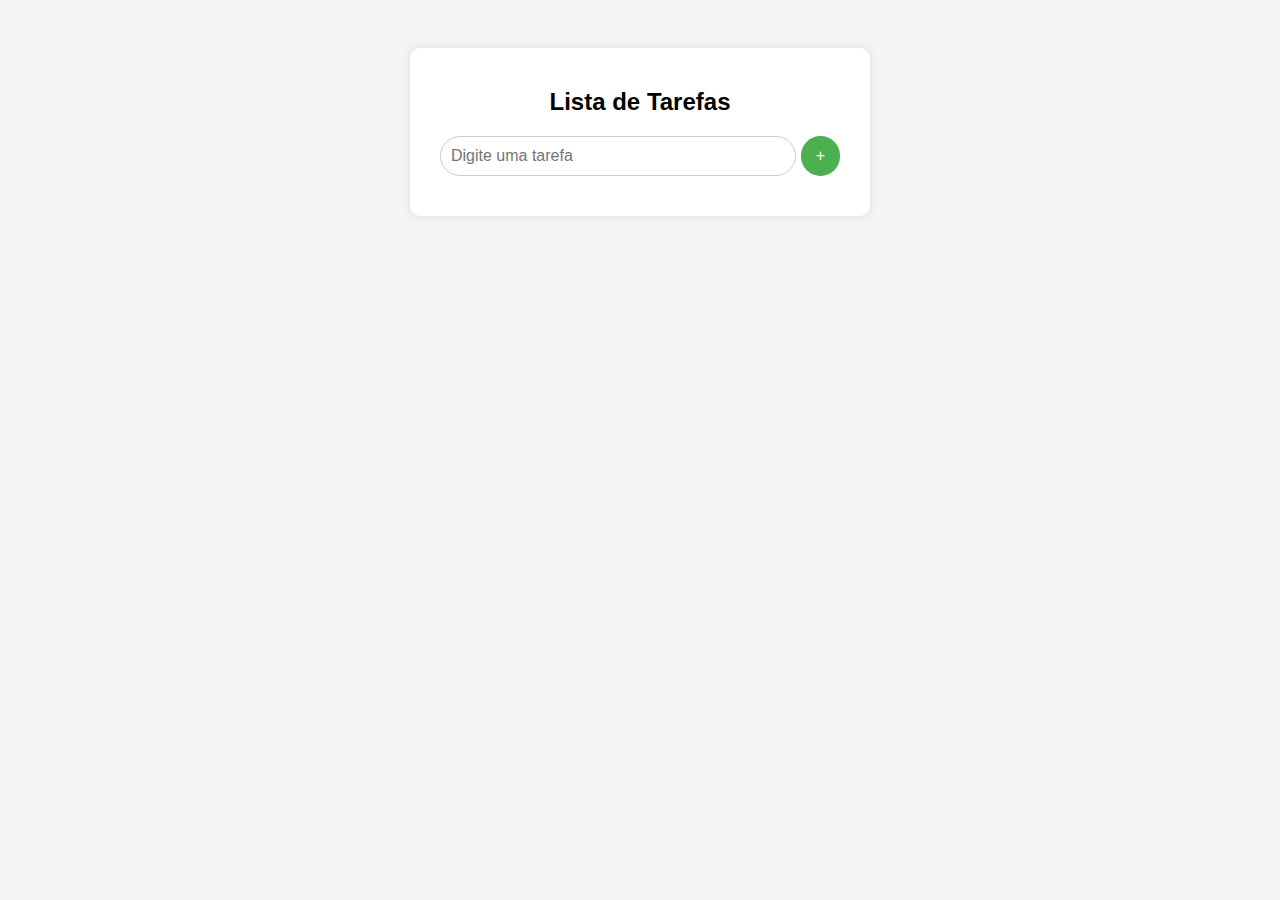
<file: adwda/index.html>
<!DOCTYPE html>
<html lang="pt-BR">
<head>
  <meta charset="UTF-8">
  <title>Lista de Tarefas</title>
  <style>
    body {
      font-family: Arial, sans-serif;
      background-color: #f4f4f4;
      padding: 40px;
      display: flex;
      justify-content: center;
    }

    .todo-container {
      background: white;
      padding: 20px 30px;
      border-radius: 10px;
      box-shadow: 0 0 10px rgba(0,0,0,0.1);
      width: 100%;
      max-width: 400px;
    }

    h2 {
      text-align: center;
      margin-bottom: 20px;
    }

    #novaTarefa {
      width: calc(100% - 50px);
      padding: 10px;
      font-size: 16px;
      border: 1px solid #ccc;
      border-radius: 20px;
      outline: none;
    }

    #adicionar {
      padding: 10px 15px;
      margin-left: 5px;
      font-size: 16px;
      border: none;
      border-radius: 20px;
      background-color: #4CAF50;
      color: white;
      cursor: pointer;
    }

    ul {
      list-style: none;
      padding: 0;
      margin-top: 20px;
    }

    li {
      display: flex;
      justify-content: space-between;
      align-items: center;
      padding: 10px;
      margin-bottom: 8px;
      background: #eee;
      border-radius: 8px;
      transition: background 0.2s;
    }

    li.concluida {
      text-decoration: line-through;
      background-color: #d4edda;
    }

    .botoes {
      display: flex;
      gap: 5px;
    }

    .botoes button {
      border: none;
      border-radius: 5px;
      padding: 5px 8px;
      cursor: pointer;
    }

    .concluir-btn {
      background-color: #28a745;
      color: white;
    }

    .remover-btn {
      background-color: #dc3545;
      color: white;
    }
  </style>
</head>
<body>
  <div class="todo-container">
    <h2>Lista de Tarefas</h2>
    <div style="display: flex;">
      <input type="text" id="novaTarefa" placeholder="Digite uma tarefa">
      <button id="adicionar">+</button>
    </div>
    <ul id="listaTarefas"></ul>
  </div>

  <script>
    const botaoAdicionar = document.getElementById("adicionar");
    const inputTarefa = document.getElementById("novaTarefa");
    const lista = document.getElementById("listaTarefas");

    botaoAdicionar.addEventListener("click", adicionarTarefa);
    inputTarefa.addEventListener("keypress", function(e) {
      if (e.key === "Enter") adicionarTarefa();
    });

    function adicionarTarefa() {
      const texto = inputTarefa.value.trim();
      if (texto === "") return;

      const li = document.createElement("li");
      li.textContent = texto;

      const botoes = document.createElement("div");
      botoes.className = "botoes";

      const btnConcluir = document.createElement("button");
      btnConcluir.textContent = "✔";
      btnConcluir.className = "concluir-btn";
      btnConcluir.onclick = () => {
        li.classList.toggle("concluida");
      };

      const btnRemover = document.createElement("button");
      btnRemover.textContent = "✖";
      btnRemover.className = "remover-btn";
      btnRemover.onclick = () => {
        lista.removeChild(li);
      };

      botoes.appendChild(btnConcluir);
      botoes.appendChild(btnRemover);
      li.appendChild(botoes);
      lista.appendChild(li);

      inputTarefa.value = "";
      inputTarefa.focus();
    }
  </script>
</body>
</html>
</file>
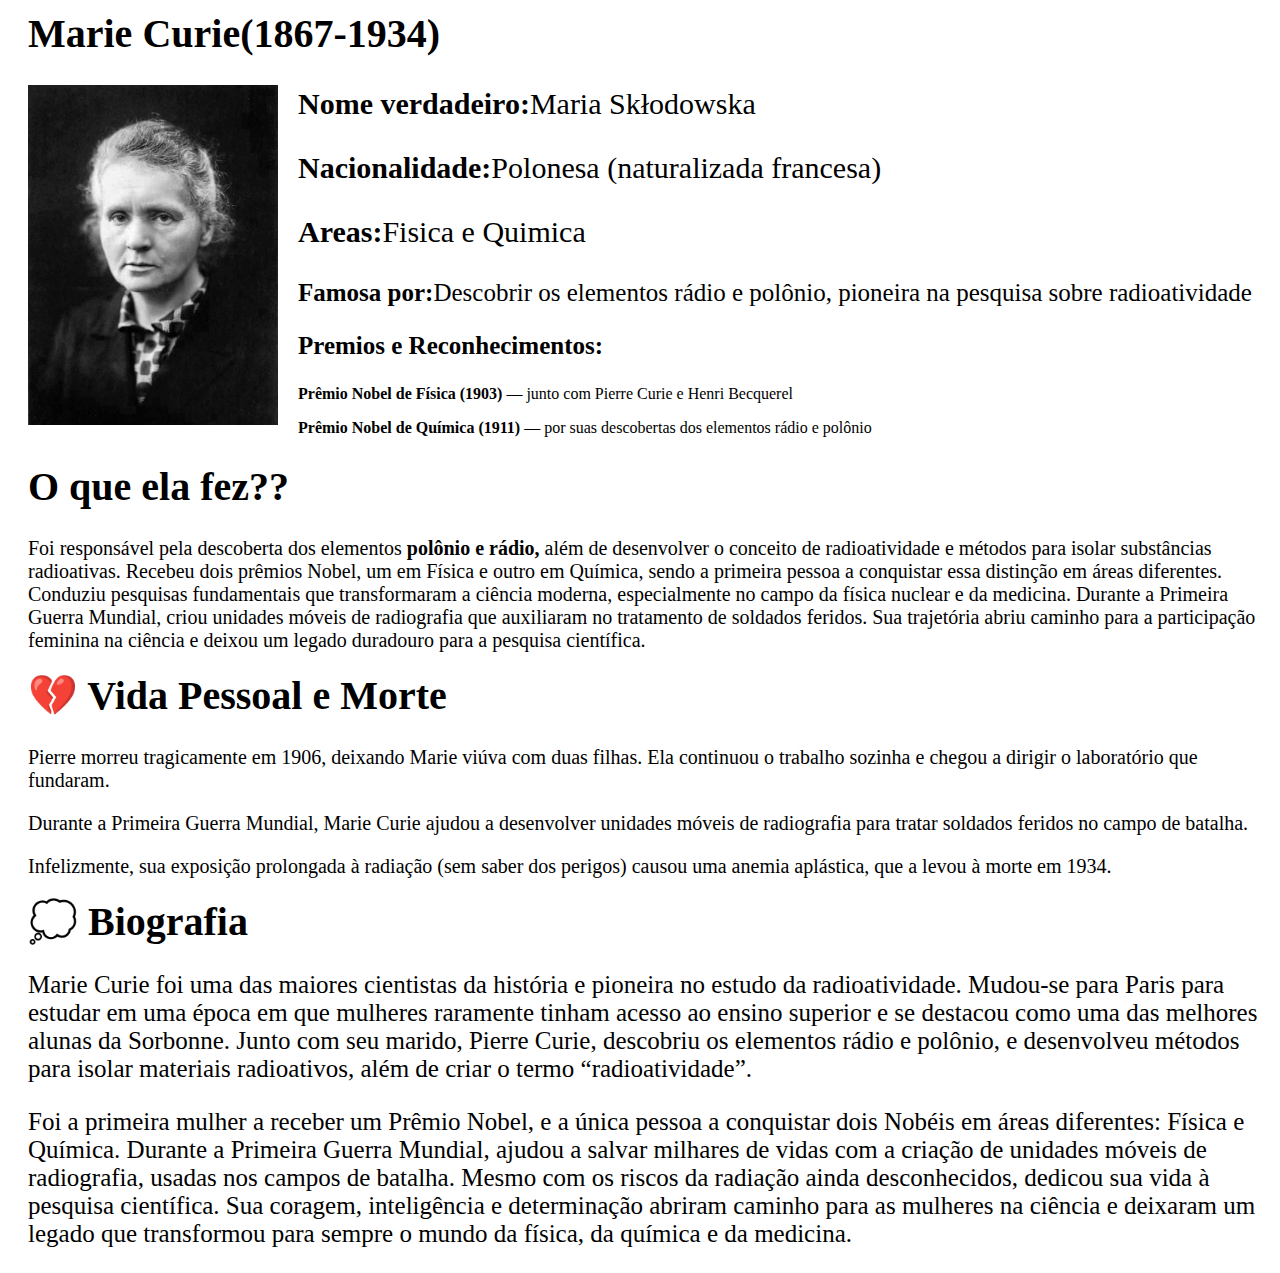
<file: html/HTML1.html>
<html>
<!DOCTYPE html>
<html lang="pt-br">

<head>
    <meta charset="UTF-8">
    <meta name="viewport" content="width=device-width, initial-scale=1.0">
    <link rel="stylesheet" href="estilo.css">
    <title>Coisas</title>
</head>

<body>
    <h1>Marie Curie(1867-1934)</h1>
    <img src="Marie_Curie_c1920.jpg" style="float: left; margin-right: 20px;">
    <p class="medio"><b>Nome verdadeiro:</b>Maria Skłodowska</p>
    <p class="medio"><b>Nacionalidade:</b>Polonesa (naturalizada francesa)</p>
    <p class="medio"><b>Areas:</b>Fisica e Quimica</p>
    <p class="pequenin"><b>Famosa por:</b>Descobrir os elementos rádio e polônio, pioneira na pesquisa sobre
        radioatividade</p>
    <p class="pequenin"><b>Premios e Reconhecimentos:</b></p>
    <p><b>Prêmio Nobel de Física (1903)</b> — junto com Pierre Curie e Henri Becquerel</p>

        <p><b>Prêmio Nobel de Química (1911)</b> — por suas descobertas dos elementos rádio e polônio</p>

    <div style="clear: both;"></div>
    <h1>O que ela fez??</h1>
    <p class="texto">Foi responsável pela descoberta dos elementos <b>polônio e rádio,</b> além de desenvolver o
        conceito de radioatividade e métodos para isolar substâncias radioativas. Recebeu dois prêmios Nobel, um em
        Física e outro em Química, sendo a primeira pessoa a conquistar essa distinção em áreas diferentes. Conduziu
        pesquisas fundamentais que transformaram a ciência moderna, especialmente no campo da física nuclear e da
        medicina. Durante a Primeira Guerra Mundial, criou unidades móveis de radiografia que auxiliaram no tratamento
        de soldados feridos. Sua trajetória abriu caminho para a participação feminina na ciência e deixou um legado
        duradouro para a pesquisa científica.</p>


        <h1>💔 Vida Pessoal e Morte</h1>
        <p class="texto">Pierre morreu tragicamente em 1906, deixando Marie viúva com duas filhas. Ela continuou o trabalho sozinha e chegou a dirigir o laboratório que fundaram.</p>

            <p class="texto">Durante a Primeira Guerra Mundial, Marie Curie ajudou a desenvolver unidades móveis de radiografia para tratar soldados feridos no campo de batalha.</p>
            
            <p class="texto">Infelizmente, sua exposição prolongada à radiação (sem saber dos perigos) causou uma anemia aplástica, que a levou à morte em 1934.</p>

        <h1>💭 Biografia</h2>


    <p class="Bio">Marie Curie foi uma das maiores cientistas da história e pioneira no estudo da radioatividade. Mudou-se para
        Paris para estudar em uma época em que mulheres raramente tinham acesso ao ensino superior e se destacou como
        uma das melhores alunas da Sorbonne. Junto com seu marido, Pierre Curie, descobriu os elementos rádio e polônio,
        e desenvolveu métodos para isolar materiais radioativos, além de criar o termo “radioatividade”.</p>

        <p class="Bio">Foi a primeira mulher a receber um Prêmio Nobel, e a única pessoa a conquistar dois Nobéis em áreas diferentes:
        Física e Química. Durante a Primeira Guerra Mundial, ajudou a salvar milhares de vidas com a criação de unidades
        móveis de radiografia, usadas nos campos de batalha. Mesmo com os riscos da radiação ainda desconhecidos,
        dedicou sua vida à pesquisa científica. Sua coragem, inteligência e determinação abriram caminho para as
        mulheres na ciência e deixaram um legado que transformou para sempre o mundo da física, da química e da
        medicina.</p>
</body>

</html>

</html>
</file>
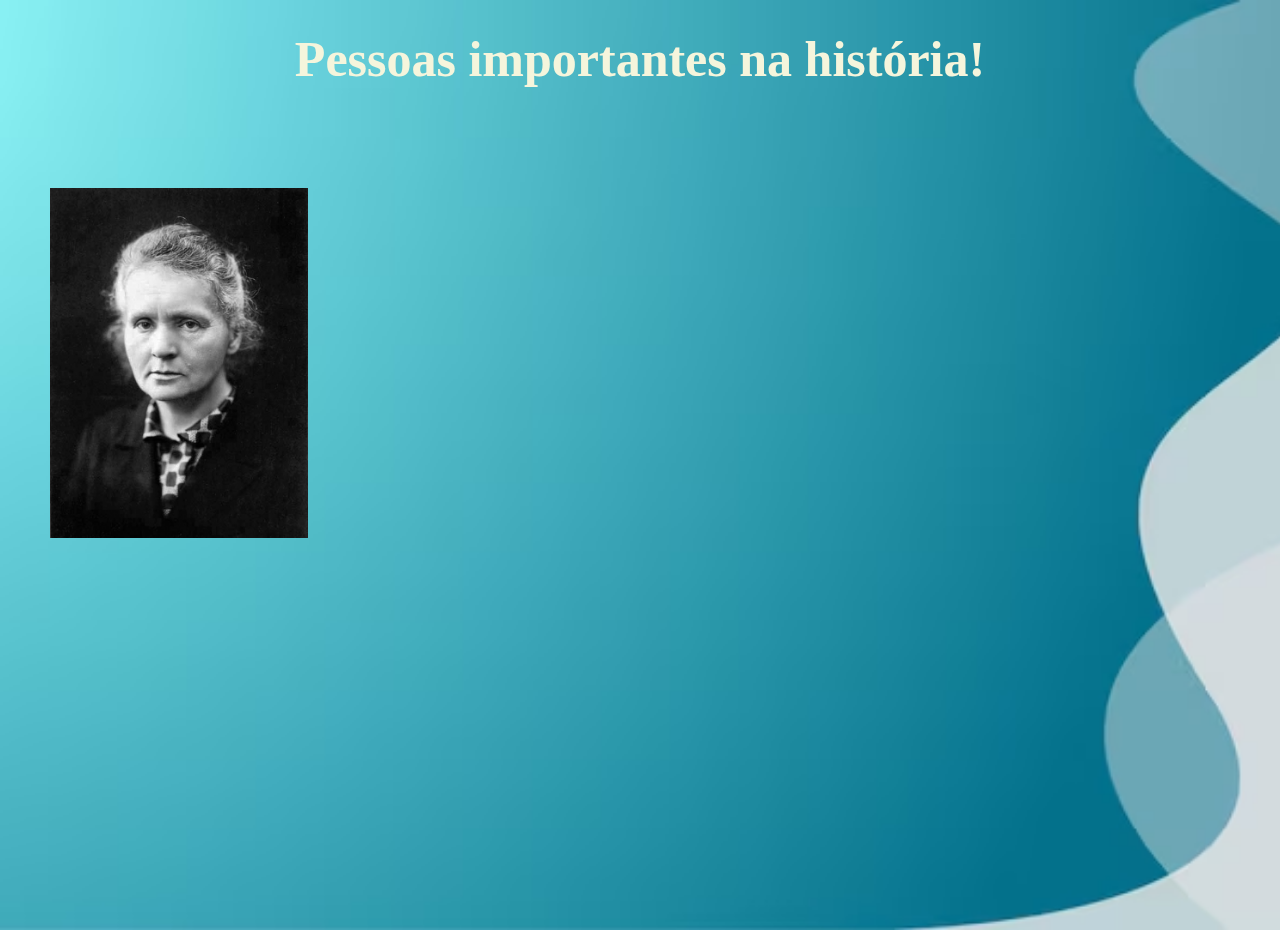
<file: html/index1.html>
<!DOCTYPE html>
<html lang="en">
<head>
    <meta charset="UTF-8">
    <meta name="viewport" content="width=device-width, initial-scale=1.0">
    <link rel="stylesheet" href="estilo1.css">
    <title>Inicio</title>
</head>
<body>
    <h1 class="titulo">Pessoas importantes na história!</h1>
    <div class="imagens">
        <a href="index2.html"><img src="Marie_Curie_c1920.jpg" class="imagem"></a>
    </div>
    
</body>
</html>
</file>
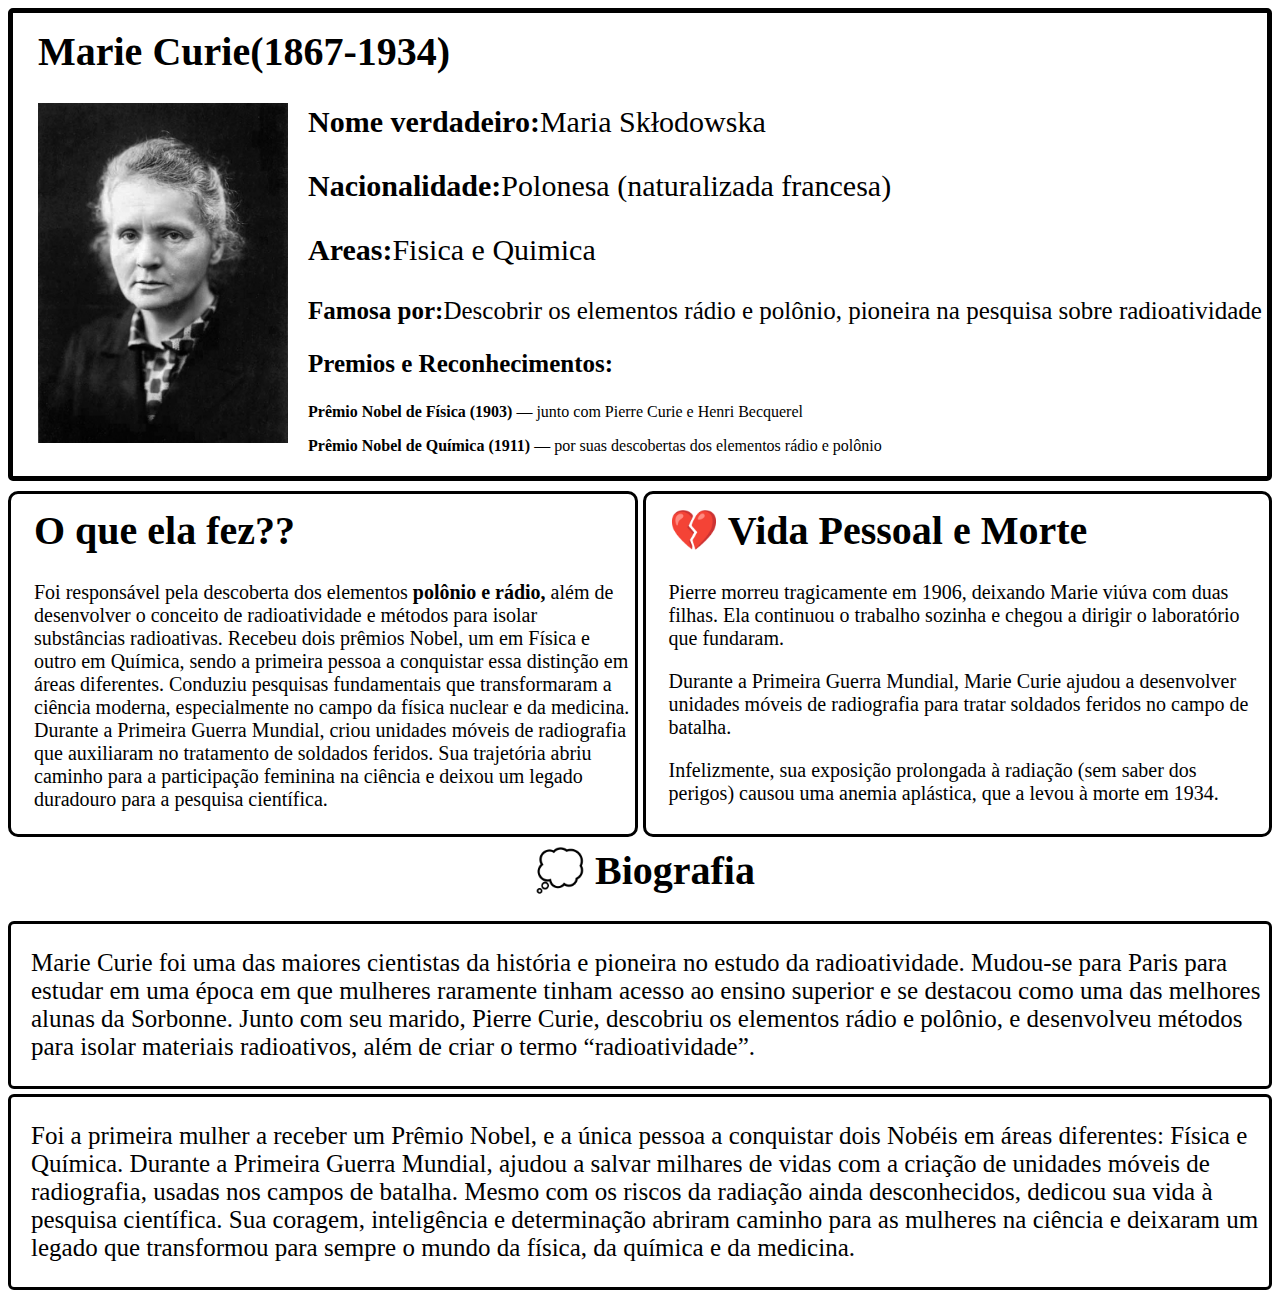
<file: html/index2.html>
<html>
<!DOCTYPE html>
<html lang="pt-br">

<head>
    <meta charset="UTF-8">
    <meta name="viewport" content="width=device-width, initial-scale=1.0">
    <link rel="stylesheet" href="estilo2.css">
    <title>Coisas</title>
</head>

<body><div class="caixa">
    <h1>Marie Curie(1867-1934)</h1>
    <img src="Marie_Curie_c1920.jpg" style="float: left; margin-right: 20px;">
    <p class="medio"><b>Nome verdadeiro:</b>Maria Skłodowska</p>
    <p class="medio"><b>Nacionalidade:</b>Polonesa (naturalizada francesa)</p>
    <p class="medio"><b>Areas:</b>Fisica e Quimica</p>
    <p class="pequenin"><b>Famosa por:</b>Descobrir os elementos rádio e polônio, pioneira na pesquisa sobre
        radioatividade</p>
    <p class="pequenin"><b>Premios e Reconhecimentos:</b></p>
    <p><b>Prêmio Nobel de Física (1903)</b> — junto com Pierre Curie e Henri Becquerel</p>

        <p><b>Prêmio Nobel de Química (1911)</b> — por suas descobertas dos elementos rádio e polônio</p>
     </div>


    <div style="clear: both;"></div>


     <div class="Baixo">
            <div class="filho"><h1>O que ela fez??</h1>
    <p class="texto">Foi responsável pela descoberta dos elementos <b>polônio e rádio,</b> além de desenvolver o
        conceito de radioatividade e métodos para isolar substâncias radioativas. Recebeu dois prêmios Nobel, um em
        Física e outro em Química, sendo a primeira pessoa a conquistar essa distinção em áreas diferentes. Conduziu
        pesquisas fundamentais que transformaram a ciência moderna, especialmente no campo da física nuclear e da
        medicina. Durante a Primeira Guerra Mundial, criou unidades móveis de radiografia que auxiliaram no tratamento
        de soldados feridos. Sua trajetória abriu caminho para a participação feminina na ciência e deixou um legado
        duradouro para a pesquisa científica.</p></div>


            <div class="filho"> <h1>💔 Vida Pessoal e Morte</h1>
        <p class="texto">Pierre morreu tragicamente em 1906, deixando Marie viúva com duas filhas. Ela continuou o trabalho sozinha e chegou a dirigir o laboratório que fundaram.</p>

            <p class="texto">Durante a Primeira Guerra Mundial, Marie Curie ajudou a desenvolver unidades móveis de radiografia para tratar soldados feridos no campo de batalha.</p>
            
            <p class="texto">Infelizmente, sua exposição prolongada à radiação (sem saber dos perigos) causou uma anemia aplástica, que a levou à morte em 1934.</p>
                </div>

            </div>

        <h1 style=text-align:center>💭 Biografia</h1>

            <div class="biogr">
             <div class="bfilho"><p class="Bio">Marie Curie foi uma das maiores cientistas da história e pioneira no estudo da radioatividade. Mudou-se para
        Paris para estudar em uma época em que mulheres raramente tinham acesso ao ensino superior e se destacou como
        uma das melhores alunas da Sorbonne. Junto com seu marido, Pierre Curie, descobriu os elementos rádio e polônio,
        e desenvolveu métodos para isolar materiais radioativos, além de criar o termo “radioatividade”.</p></div>

        <div class="bfilho"><p class="Bio">Foi a primeira mulher a receber um Prêmio Nobel, e a única pessoa a conquistar dois Nobéis em áreas diferentes:
        Física e Química. Durante a Primeira Guerra Mundial, ajudou a salvar milhares de vidas com a criação de unidades
        móveis de radiografia, usadas nos campos de batalha. Mesmo com os riscos da radiação ainda desconhecidos,
        dedicou sua vida à pesquisa científica. Sua coragem, inteligência e determinação abriram caminho para as
        mulheres na ciência e deixaram um legado que transformou para sempre o mundo da física, da química e da
        medicina.</p></div>

        </div>
</body>

</html>

</html>
</file>
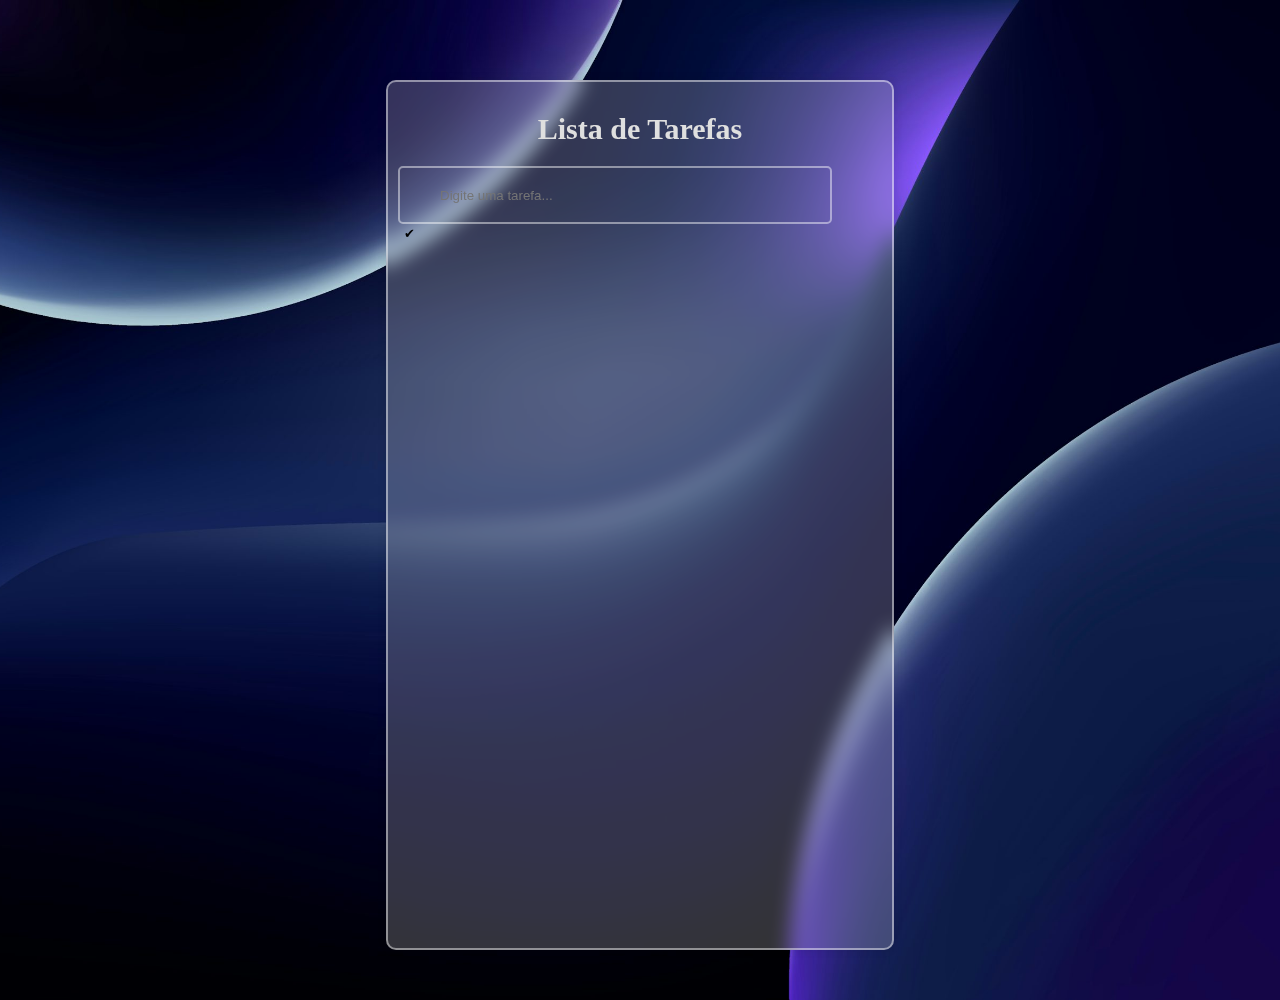
<file: Projeto/index1.html>
<!DOCTYPE html>
<html lang="en">
<head>
    <meta charset="UTF-8">
    <meta name="viewport" content="width=device-width, initial-scale=1.0">
    <title>Conversor</title>
    <link rel="stylesheet" href="style1.css">
    <script src="script.js"> </script>
</head>
<body>
  <div class="caixa">
    <h1 class="titulo">Lista de Tarefas</h1>
    <input class="input" id="butaoinput" placeholder="Digite uma tarefa..." type="text" >
    <button class="butao" onclick="AdicionarTarefa()" >✔</button>
    <ul id="lista"></ul>
  </div>


</body>
</html>
</file>
<file: html/estilo.css>
h1{
    font-size: 40px;
    margin-left: 20px;
    color:black;
    margin-top: 10px;
    margin-right: 10px;
}

.medio{
   font-size: 30px;
}
.pequenin{
    font-size: 25px;
}

.texto{
    margin-top: 10px;
    font-size: 20px;
    margin-left: 20px;
}

.Bio{
    margin-left: 20px;
    font-size: 25px;
}

img{
    width: 250px;
    height: auto;
    margin-left: 20px;
    margin-top: 1px;
    margin-bottom: 20px;
}

.caixa{
    border: 5px solid black;
    padding: 5px;
    border-radius: 5px;
    margin-bottom: 10px;
}

.baixo{
    display: flex;
    justify-content: space-between;
    gap: 5px;
}

.filho{
    flex:1;
    border: 3px solid black;
    border-radius: 10px;
    padding: 3px;
}


.bfilho{
    margin-bottom: 5px;
    border: 3px solid black;
    border-radius: 6px;
}
</file>
<file: html/estilo1.css>
.titulo{
    color:beige;
    text-align: center;
    margin-top: 30px;
    font-size: 50px;
}

.imagens{
    display: flex;
    justify-content: space-between;
    justify-items: center;
    margin-top: 100px;
    margin-left: 50px;
}

.imagem{
    width: auto;
    height: 350px;
}

body{
    margin: 0;
    padding: 0;
    background-image: url('fundo.avif');
    background-size: cover;
    background-position: center;
    background-repeat: no-repeat;
    height: 100vh;
}
</file>
<file: html/estilo2.css>
h1{
    font-size: 40px;
    margin-left: 20px;
    color:black;
    margin-top: 10px;
    margin-right: 10px;
}

.medio{
   font-size: 30px;
}
.pequenin{
    font-size: 25px;
}

.texto{
    margin-top: 10px;
    font-size: 20px;
    margin-left: 20px;
}

.Bio{
    margin-left: 20px;
    font-size: 25px;
}

img{
    width: 250px;
    height: auto;
    margin-left: 20px;
    margin-top: 1px;
    margin-bottom: 20px;
    cursor: pointer;
}

.caixa{
    border: 5px solid black;
    padding: 5px;
    border-radius: 5px;
    margin-bottom: 10px;
}

.baixo{
    display: flex;
    justify-content: space-between;
    gap: 5px;
}

.filho{
    flex:1;
    border: 3px solid black;
    border-radius: 10px;
    padding: 3px;
}


.bfilho{
    margin-bottom: 5px;
    border: 3px solid black;
    border-radius: 6px;
}
</file>
<file: Projeto/style1.css>
body{
    margin: 0;
    padding: 50px;
    background-image: url('photo-1663970206579-c157cba7edda.jpg');
    background-size: cover;
    background-position: center;
    background-repeat: no-repeat;
    height: 100vh;
    justify-content: center;
    display: flex;
}

.caixa{
    background: rgba(255, 255, 255, 0.2);
    backdrop-filter: blur(10px);
    -webkit-backdrop-filter: blur(10px); /* compatibilidade com Safari */
    border: 2px solid rgba(255, 255, 255, 0.462);
    padding: 10px;
    border-radius: 10px;
    box-shadow: 0 0 10px rgba(0,0,0,0.1);
    margin-top: 30px;
    display: inline-block;
    position: relative;
}

.titulo{
    font-size: 30px;
    text-align: center;
    color: rgb(223, 223, 223);
}

.input{
    background-color: transparent;
    border: 2px solid rgba(255, 255, 255, 0.462);
    border-radius: 5px;
    height: 50px;
    width: auto;
    padding: 2px 40px;
    display: block;
    margin: auto;
    margin-right: 50px;
    width: 350px;
}

#espelho{
    position: absolute;
    visibility: hidden;
    white-space: pre;
}

.butao{
    border: 3px rgba(255, 255, 255, 0.462);
    border-radius: 10px;
    cursor: pointer;
    background-color: transparent;
}

ul{
    list-style: none;
    padding: 0;
    margin-top: 20px;
}

li{
    background-color: transparent;
     border: 3px rgba(255, 255, 255, 0.462);
     margin-top: 3px;
     display: flex;
     justify-content: space-between;
     align-items: center;
     border-radius: 3px;
     padding: 0;
}

li.concluida{
    text-decoration: line-through;
}

.botoes{
    border: 1px solid rgba(255, 255, 255, 0.462);
    margin-left: 5px;
    border-radius: 3px;
}
</file>
